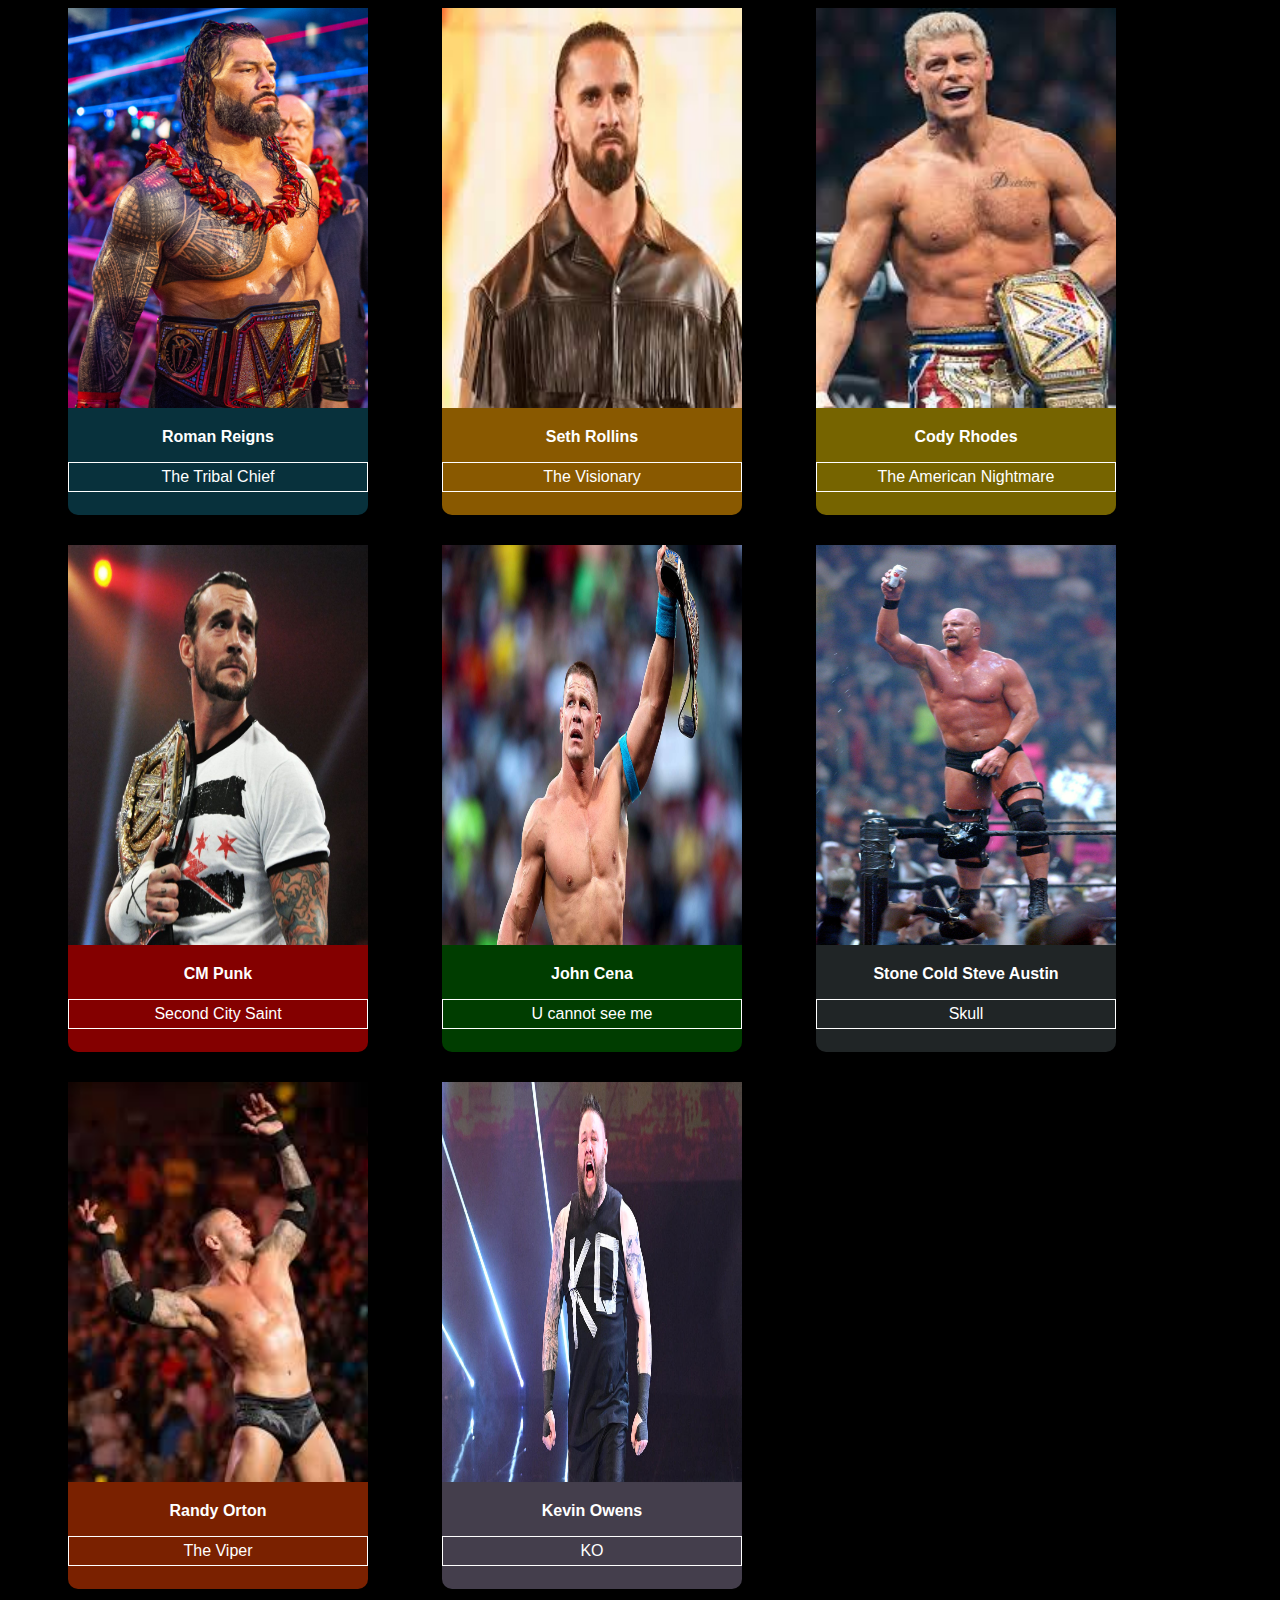
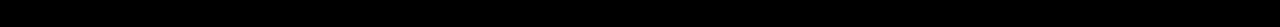
<file: wwecooldesign.html>
<!DOCTYPE html>
<html>
  <head>
    <style>
      body{
        background-color: black;
        color: white;
      }
      
      .image{
        width:300px;
        height:400px;
        transition: width 1s,height 1s;
      }
      .image:hover{
        width:360px;
        height:550px

      }
      p{
        font-family: Arial, Helvetica, sans-serif;
        /* padding-left: 110px; */
        text-align: center;
        
      }
      .p1{
        font-weight: bold;
      }
      .p2{
        border-style:solid ;
        border-width: 1px;
        padding-top: 5px;
        padding-bottom: 5px;
        
      }
      .d1{
        background-color: rgba(24, 152, 184, 0.324);
        
      }
      .d2{background-color: rgba(255, 166, 0, 0.537);}
      .d3{background-color: rgba(255, 217, 0, 0.461);}
      .d4{background-color: rgba(255, 0, 0, 0.518);}
      .d5{background-color: rgba(0, 128, 0, 0.475);}
      .d6{background-color: rgba(86, 100, 102, 0.368);}
      .d7{background-color: rgba(255, 68, 0, 0.479);}
      .d8{background-color: rgba(149, 136, 165, 0.457);}
      div{
        padding-bottom: 7px;
        box-shadow: 1px 1px 9px rgba(0,0,0,0.25);
        width:300px;
        display: inline-block;
        margin-right: 10px;
        margin-bottom: 30px;
        border-radius: 10px;
        margin-left: 60px;
        transition: height 1s,width 1s;
      }
      div:hover{
        height: 530px;
        width: 360px;
        .image{
          width: 360px;
        }
        
        
      }

    </style>
  </head>
  <body>
    <div class="d1">
      <img class="image" src="Roman_Reigns_RR24_(2).jpg">
    <p class="p1">Roman Reigns</p>
    <p class="p2">The Tribal Chief</p>
    </div>
    <div class="d2">
      <img class="image" src="seth.jpeg">
    <p class="p1">Seth Rollins</p>
    <p class="p2">The Visionary</p>
    </div>
    <div class="d3">
      <img class="image" src="cody.jpeg">
    <p class="p1">Cody Rhodes</p>
    <p class="p2">The American Nightmare</p>
    </div>
    <div class="d4">
      <img class="image" src="CM_Punk.jpg">
    <p class="p1">CM Punk</p>
    <p class="p2">Second City Saint</p>
    </div>
    <div class="d5">
      <img class="image" src="cena.jpg">
    <p class="p1">John Cena</p>
    <p class="p2">U cannot see me</p>
    </div>
    <div class="d6">
      <img class="image" src="stone-cold-steve-austin-at-wrestlemania-x8-news-photo-75577032-1541797716.jpg">
    <p class="p1">Stone Cold Steve Austin</p>
    <p class="p2">Skull</p>
    </div>
    <div class="d7">
      <img class="image" src="randy.jpeg">
    <p class="p1">Randy Orton</p>
    <p class="p2">The Viper</p>
    </div>
    <div class="d8">
      <img class="image" src="kevin.jpg">
    <p class="p1">Kevin Owens</p>
    <p class="p2">KO</p>
    </div>
  </body>
</html>
</file>
